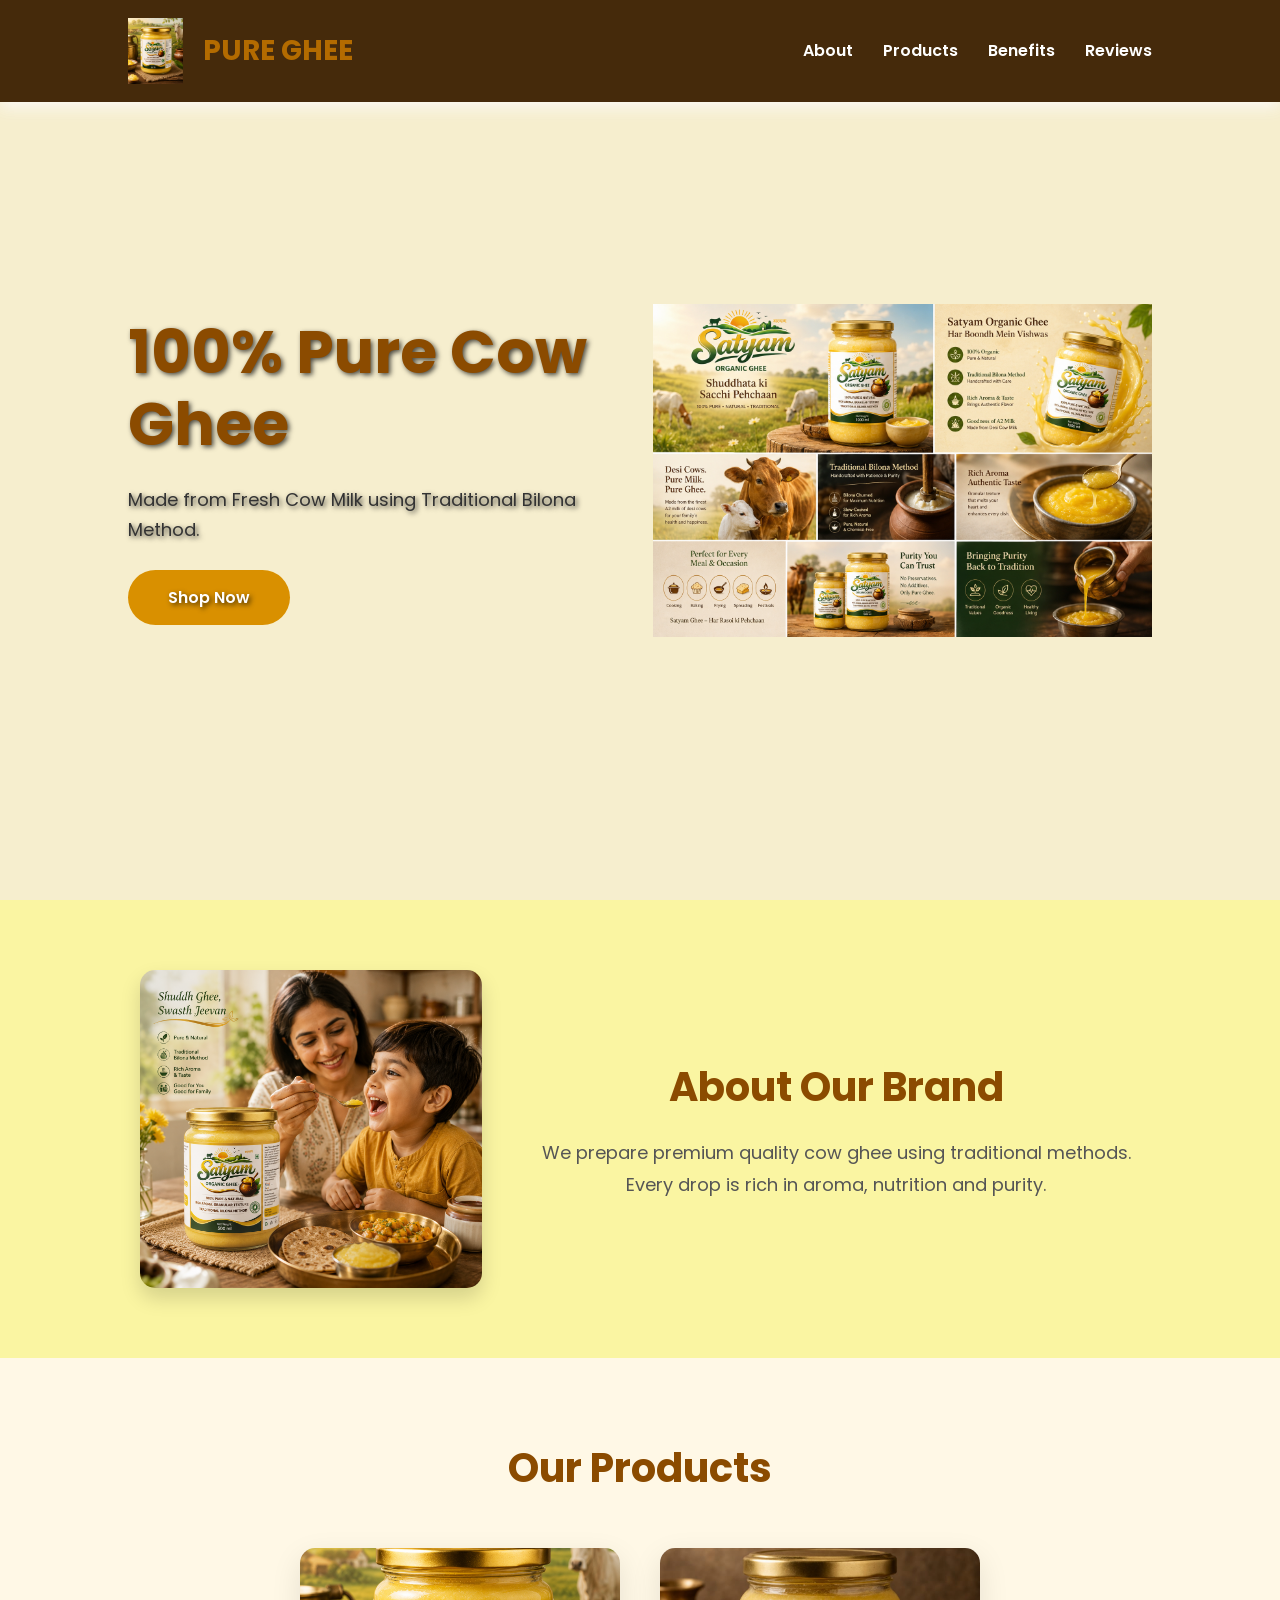
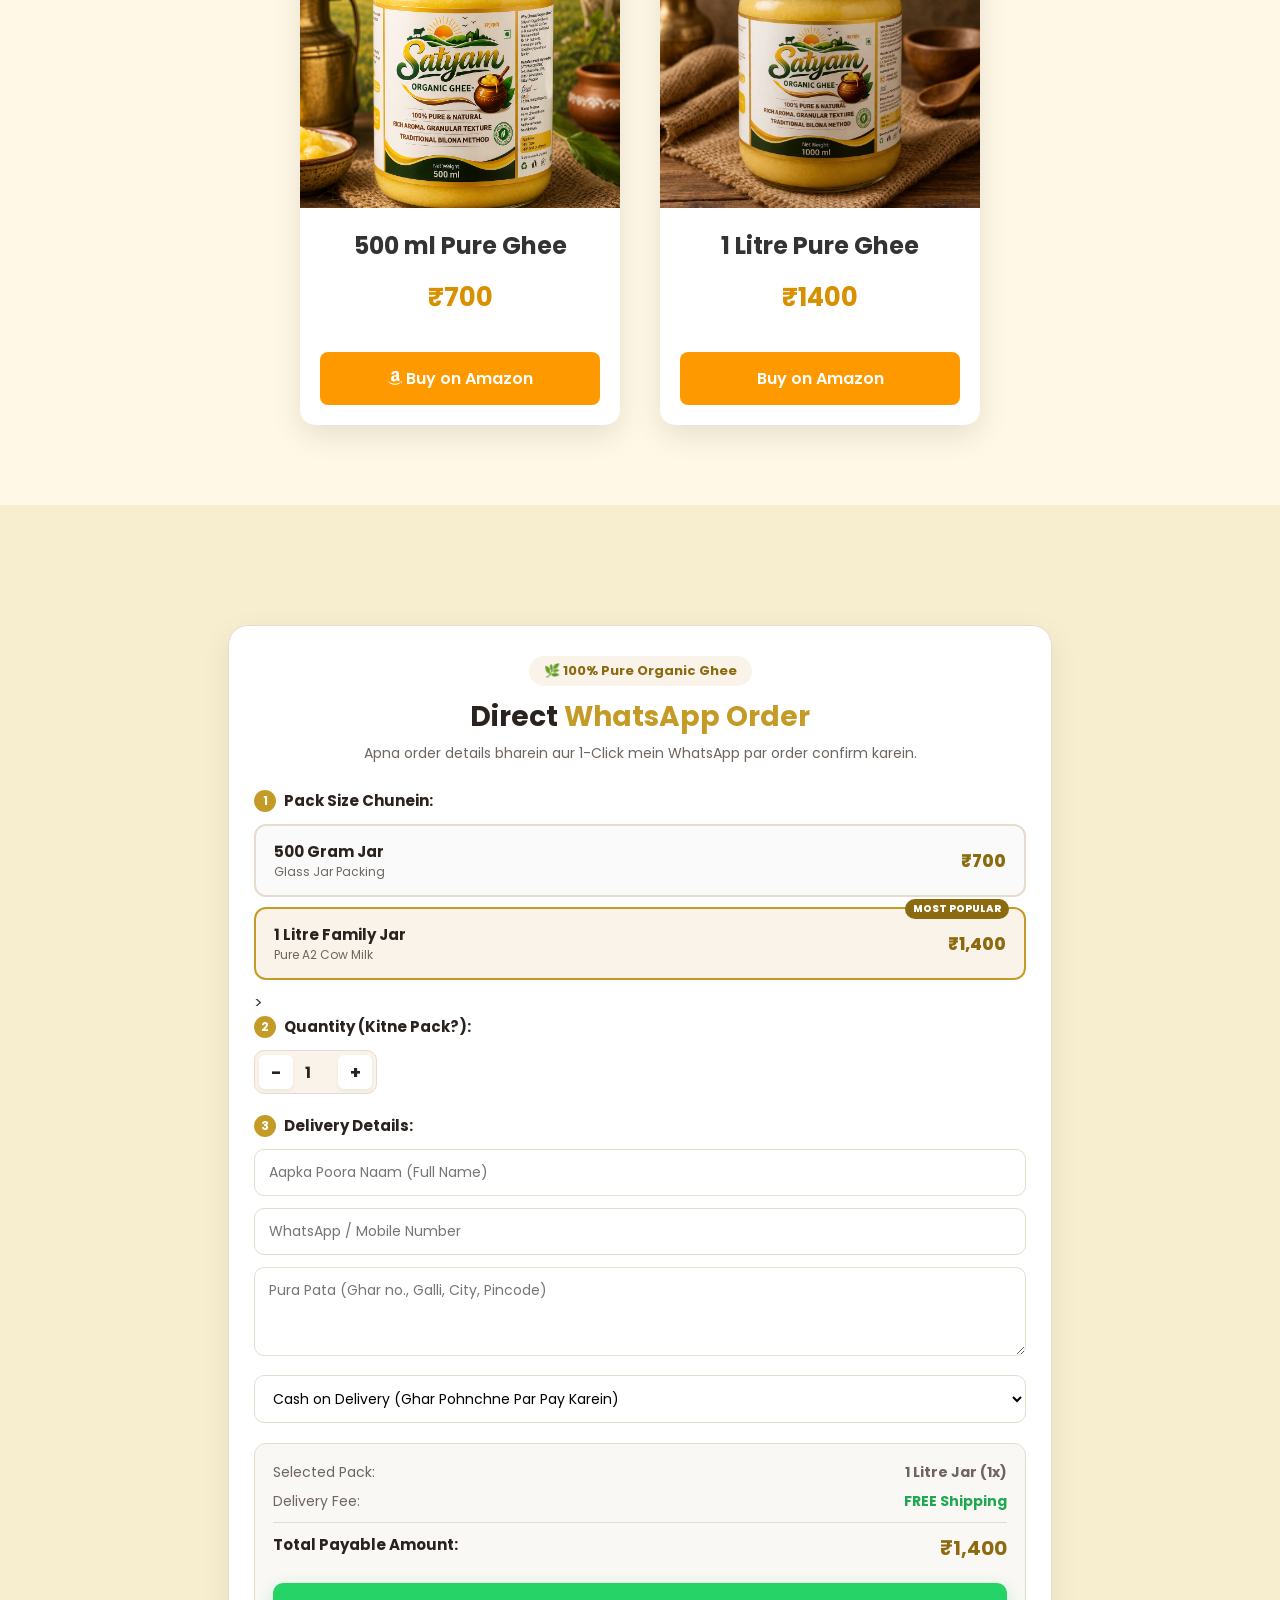
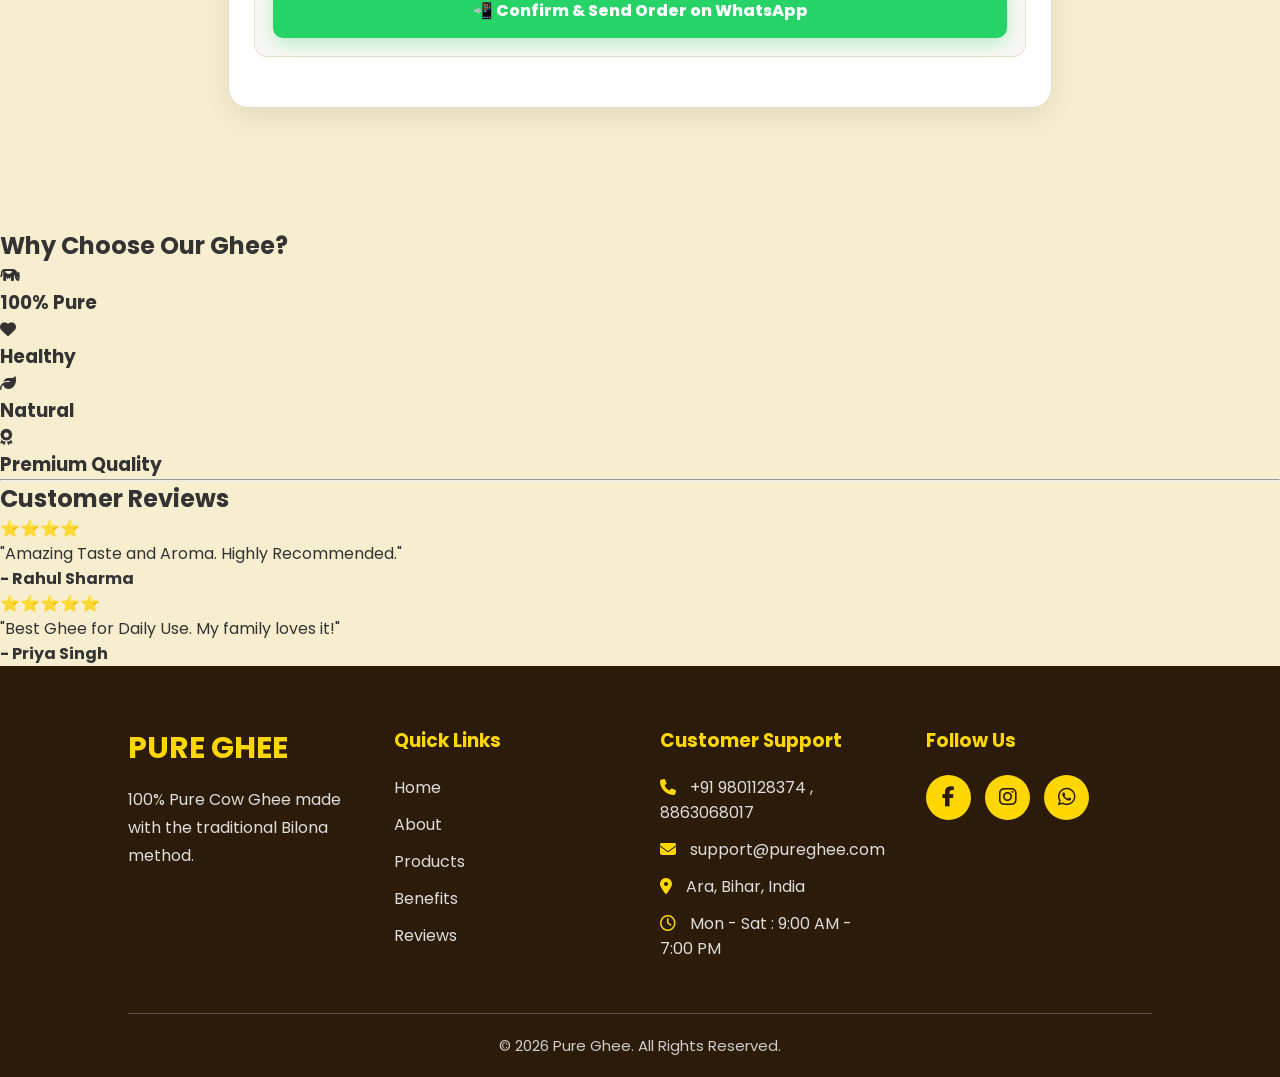
<file: index.html>
<!DOCTYPE html>
<html lang="en">
<head>
    <meta charset="UTF-8">
    <meta name="viewport" content="width=device-width, initial-scale=1.0">
    <title>Pure Ghee | Premium Cow Ghee</title>

    <link rel="stylesheet" href="choti.css">

    <!-- Font Awesome -->
    <link rel="stylesheet"
    href="https://cdnjs.cloudflare.com/ajax/libs/font-awesome/6.5.1/css/all.min.css">
</head>

<body>

<!-- ================= NAVBAR ================= -->

<header>

    <div class="logo">
        <img src="mlimage.png" alt="main image">
        <h2>PURE GHEE</h2>
    </div>

    <nav>
        <ul>
            <li><a href="#about">About</a></li>
            <li><a href="#products">Products</a></li>
            <li><a href="#benefits">Benefits</a></li>
            <li><a href="#reviews">Reviews</a></li>
        </ul>
    </nav>

</header>

<!-- ================= HERO ================= -->

<section class="hero" id="home">

    <div class="hero-text">

        <h1>100% Pure Cow Ghee</h1>

        <p>
            Made from Fresh Cow Milk using
            Traditional Bilona Method.
        </p>

        <a href="#products" class="btn">Shop Now</a>

    </div>

    <div class="hero-image">

        <img src="image.png.png" alt="main image">

    </div>

</section>

<!-- ================= ABOUT ================= -->

<section class="about" id="about">
<div class="about-container">
    <div class="about-image">
        <img src="ghee.png" alt="ghee-photo">
    </div>
<div class="about-text">
<h2>About Our Brand</h2>

<p>

We prepare premium quality cow ghee using
traditional methods. Every drop is rich in aroma,
nutrition and purity.

</p>
</div>
</div> 
</section>

<!-- ================= PRODUCTS ================= -->

<section class="products" id="products">

<h2>Our Products</h2>

<div class="product-container">

<div class="card">

<img src="mlimage.png">

<h3>500 ml Pure Ghee</h3>

<h4>₹700</h4>

<div class="buttons">

<a href="https://amzn.in/d/0iU7Ek55" target="_blank" class="amazon">

<i class="fab fa-amazon"></i>

Buy on Amazon

</a>

</div>

</div>

<div class="card">

<img src="oneimage.png.jpeg">

<h3>1 Litre Pure Ghee</h3>

<h4>₹1400</h4>

<div class="buttons">

<a href="https://amzn.in/d/0iU7Ek55" target="_blank" class="amazon">

Buy on Amazon

</a>

</div>

</div>

</div>

</section>
<section class="pg-checkout-wrapper">
    <div class="pg-order-card">
        
        <div class="pg-card-header">
            <div class="pg-brand-badge">
                🌿 100% Pure Organic Ghee
            </div>
            <h2 class="pg-main-title">Direct <span>WhatsApp Order</span></h2>
            <p class="pg-sub-title">Apna order details bharein aur 1-Click mein WhatsApp par order confirm karein.</p>
        </div>

        <form id="pgCheckoutForm" onsubmit="return false;">
            
            <div class="pg-section-block">
                <label class="pg-section-label">
                    <span class="pg-step-num">1</span> Pack Size Chunein:
                </label>

                <div class="pg-pack-options">
                    <label class="pg-pack-card" onclick="selectPack(this, 700, '500g Jar')">
                        <input type="radio" name="pack_size" value="500g Jar">
                        <div class="pg-pack-info">
                            <span class="pg-pack-name">500 Gram Jar</span>
                            <span class="pg-pack-desc">Glass Jar Packing</span>
                        </div>
                        <div class="pg-pack-price">₹700</div>
                    </label>

                    <label class="pg-pack-card active" onclick="selectPack(this, 1400, '1 Litre Jar')">
                        <input type="radio" name="pack_size" value="1 Litre Jar" checked>
                        <span class="pg-popular-tag">MOST POPULAR</span>
                        <div class="pg-pack-info">
                            <span class="pg-pack-name">1 Litre Family Jar</span>
                            <span class="pg-pack-desc">Pure A2 Cow Milk</span>
                        </div>
                        <div class="pg-pack-price">₹1,400</div>
                    </label>>
                        
            </div>

            <div class="pg-section-block">
                <label class="pg-section-label">
                    <span class="pg-step-num">2</span> Quantity (Kitne Pack?):
                </label>

                <div class="pg-qty-box">
                    <button type="button" class="pg-qty-btn" onclick="updateQuantity(-1)">-</button>
                    <input type="number" id="pgQuantity" value="1" min="1" max="20" readonly>
                    <button type="button" class="pg-qty-btn" onclick="updateQuantity(1)">+</button>
                </div>
            </div>

            <div class="pg-section-block">
                <label class="pg-section-label">
                    <span class="pg-step-num">3</span> Delivery Details:
                </label>

                <div class="pg-input-group">
                    <input type="text" id="pgCustomerName" placeholder="Aapka Poora Naam (Full Name)" required>
                </div>

                <div class="pg-input-group">
                    <input type="tel" id="pgCustomerPhone" placeholder="WhatsApp / Mobile Number" required maxlength="10">
                </div>

                <div class="pg-input-group">
                    <textarea id="pgCustomerAddress" rows="3" placeholder="Pura Pata (Ghar no., Galli, City, Pincode)" required></textarea>
                </div>

                <div class="pg-input-group">
                    <select id="pgPaymentMethod">
                        <option value="Cash on Delivery (COD)">Cash on Delivery (Ghar Pohnchne Par Pay Karein)</option>
                        <option value="UPI / Online Payment">UPI / Online Pay</option>
                    </select>
                </div>
            </div>

            <div class="pg-summary-card">
                <div class="pg-summary-row">
                    <span>Selected Pack:</span>
                    <strong id="pgSummaryPack">1 Litre Jar (1x)</strong>
                </div>
                <div class="pg-summary-row">
                    <span>Delivery Fee:</span>
                    <span style="color: #1DA851; font-weight: bold;">FREE Shipping</span>
                </div>
                <div class="pg-divider"></div>
                <div class="pg-summary-row pg-total-row">
                    <span>Total Payable Amount:</span>
                    <strong id="pgSummaryTotal">₹1,400</strong>
                </div>

                <button type="button" class="pg-wa-submit-btn" onclick="processWhatsAppOrder()">
                    📲 Confirm & Send Order on WhatsApp
                </button>
            </div>

        </form>
    </div>
</section>

<!-- ================= BENEFITS ================= -->

<div id="benefits" class="benefits-section">
    <h2>Why Choose Our Ghee?</h2>
    <div class="benefits-grid">
        <div class="benefit-card">
            <i class="fa-solid fa-cow icon-style"></i>
            <h3>100% Pure</h3>
        </div>
        <div class="benefit-card">
            <i class="fa-solid fa-heart icon-style"></i>
            <h3>Healthy</h3>
        </div>
        <div class="benefit-card">
            <i class="fa-solid fa-leaf icon-style"></i>
            <h3>Natural</h3>
        </div>
        <div class="benefit-card">
            <i class="fa-solid fa-award icon-style"></i>
            <h3>Premium Quality</h3>
        </div>
    </div>
</div>

<hr class="section-divider">

<div id="reviews" class="reviews-section">
    <h2>Customer Reviews</h2>
    <div class="reviews-grid">
        <div class="review-card">
            <div class="stars">⭐⭐⭐⭐</div>
            <p>"Amazing Taste and Aroma. Highly Recommended."</p>
            <h4>- Rahul Sharma</h4>
        </div>
        <div class="review-card">
            <div class="stars">⭐⭐⭐⭐⭐</div>
            <p>"Best Ghee for Daily Use. My family loves it!"</p>
            <h4>- Priya Singh</h4>
        </div>
    </div>
</div>


<!-- ================= FOOTER ================= -->

<footer>

<div class="footer-content">

<div class="footer-logo">
<h2>PURE GHEE</h2>
<p>100% Pure Cow Ghee made with the traditional Bilona method.</p>
</div>

<div class="footer-links">
<h3>Quick Links</h3>
<a href="#home">Home</a>
<a href="#about">About</a>
<a href="#products">Products</a>
<a href="#benefits">Benefits</a>
<a href="#reviews">Reviews</a>
</div>

<div class="footer-support">
<h3>Customer Support</h3>

<p><i class="fa-solid fa-phone"></i> +91 9801128374 
                                      , 8863068017</p>

<p><i class="fa-solid fa-envelope"></i> support@pureghee.com</p>

<p><i class="fa-solid fa-location-dot"></i> Ara, Bihar, India</p>

<p><i class="fa-regular fa-clock"></i> Mon - Sat : 9:00 AM - 7:00 PM</p>

</div>

<div class="footer-social">

<h3>Follow Us</h3>

<a href="https://www.facebook.com/share/19QwqhzK8x/"><i class="fab fa-facebook-f"></i></a>

<a href="https://www.instagram.com/satyamorganicghee00?igsh=ZXNoMm5uYWFmeXg="><i class="fab fa-instagram"></i></a>



<a href="c:\Users\mohit\AppData\Local\Packages\5319275A.WhatsAppDesktop_cv1g1gvanyjgm\LocalState\sessions\89A9E36E4F42AEE8ED56A759640A8AA25ECE40D6\transfers\2026-33\WhatsApp Image 2026-08-13 at 20.25.19.jpeg"><i class="fab fa-whatsapp"></i></a>

</div>

</div>

<hr>

<p class="copyright">
© 2026 Pure Ghee. All Rights Reserved.
</p>

</footer>
<script src="script.js"></script>

</body>
</file>
<file: choti.css>
/*=========================
Google Font
=========================*/
@import url('https://fonts.googleapis.com/css2?family=Poppins:wght@300;400;500;600;700;800&display=swap');

*{
    margin:0;
    padding:0;
    box-sizing:border-box;
    font-family:'Poppins',sans-serif;
    scroll-behavior:smooth;

}

body{
    background:#f6eece;
    color:#333;

}

img{
    max-width:100%;
    display:block;
}

a{
    text-decoration:none;
}

section{
    padding:80px 10%;
}

/*=========================
Navbar
=========================*/

header{
    position:fixed;
    top:0;
    left:0;
    width:100%;
    display:flex;
    justify-content:space-between;
    align-items:center;
    padding:18px 10%;
    background:#452a0b;
    box-shadow:0 5px 15px rgba(252, 250, 250, 0.933);
    z-index:1000;
}

.logo{
    display:flex;
    align-items:center;
    gap:10px;
    white-space: nowrap;
}

.logo img{
    width:55px;
}

.logo h2{
    color:#b36b00;
    font-size:28px;
    margin: 0;
    margin-left: 10px;
}

nav ul{
    display:flex;
    list-style:none;
    gap:30px;
}

nav ul li a{
    color:white;
    font-weight:600;
    transition:.3s;
}

nav ul li a:hover{
    color:#d99000;
}

/*=========================
Hero
=========================*/

.hero{
    min-height:100vh;
    display:flex;
    justify-content:space-between;
    align-items:center;
    gap:25px;
    padding-top:120px;
    background:linear-gradient(135deg,#fff8e6,#ffe4a3);
    background-image: url('https://thumbs.dreamstime.com/b/ghee-oil-against-background-grazing-cows-selective-focus-nature-350918995.jpg');
    background-size: cover;
    background-repeat: no-repeat;

}

.hero-text{
    flex:1;
    text-shadow: 2px 2px 5px rgba(0,0,0,0.7);
}

.hero-text h1{
    font-size:60px;
    color:#8b4b00;
    line-height:1.2;
}

.hero-text p{
    margin:25px 0;
    font-size:18px;
    line-height:30px;
    text-shadow: 2px 2px 5px rgba(0,0,0,0.7);
}

.btn{
    display:inline-block;
    padding:15px 40px;
    background:#d99000;
    color:white;
    border-radius:50px;
    font-weight:600;
    transition:.4s;
}

.btn:hover{
    background:#8b4b00;
    transform:translateY(-4px);
}

.hero-image{
    flex:1;
}

.hero-image img{
    width:100%;
    animation:float 4s ease-in-out infinite;
}

@keyframes float{

0%{
transform:translateY(0);
}

50%{
transform:translateY(-20px);
}

100%{
transform:translateY(0);
}

}
/*=========================
About Section
=========================*/

.about{
    text-align:center;
    background:#ffffff;
}

.about h2{
    font-size:40px;
    color:#8b4b00;
    margin-bottom:20px;
}

.about p{
    max-width:800px;
    margin:auto;
    font-size:18px;
    color:#555;
    line-height:32px;
}

/*=========================
Products
=========================*/

.products{
    background:#fff8e6;
}

.products h2{
    text-align:center;
    font-size:40px;
    color:#8b4b00;
    margin-bottom:50px;
}

.product-container{
    display:flex;
    justify-content:center;
    gap:40px;
    flex-wrap:wrap;
}

.card{
    width:320px;
    background:#fff;
    border-radius:15px;
    overflow:hidden;
    box-shadow:0 10px 30px rgba(0,0,0,.1);
    transition:.4s;
}

.card:hover{
    transform:translateY(-10px);
}

.card img{
    width:100%;
    height:260px;
    object-fit:cover;
}

.card h3{
    text-align:center;
    margin-top:20px;
    font-size:24px;
}

.card h4{
    text-align:center;
    color:#d99000;
    margin:15px 0;
    font-size:26px;
}

.buttons{
    display:flex;
    flex-direction:column;
    gap:15px;
    padding:20px;
}

.amazon{
    background:#FF9900;
    color:white;
    padding:14px;
    border-radius:8px;
    text-align:center;
    font-weight:600;
    transition:.3s;
}

.amazon:hover{
    background:#e48b00;
}

.flipkart{
    background:#2874F0;
    color:white;
    padding:14px;
    border-radius:8px;
    text-align:center;
    font-weight:600;
    transition:.3s;
}

.flipkart:hover{
    background:#1358c7;
}
/* =========================
   FOOTER
========================= */

footer{
    background:#2c1b08;
    color:#fff;
    padding:60px 10% 20px;
}

.footer-content{
    display:flex;
    justify-content:space-between;
    flex-wrap:wrap;
    gap:40px;
}

.footer-logo,
.footer-links,
.footer-support,
.footer-social{
    flex:1;
    min-width:220px;
}

.footer-logo h2{
    color:#FFD700;
    margin-bottom:15px;
    font-size:30px;
}

.footer-logo p{
    line-height:28px;
    color:#ddd;
}

.footer-links h3,
.footer-support h3,
.footer-social h3{
    margin-bottom:20px;
    color:#FFD700;
}

.footer-links a{
    display:block;
    color:#ddd;
    text-decoration:none;
    margin-bottom:12px;
    transition:.3s;
}

.footer-links a:hover{
    color:#FFD700;
    padding-left:8px;
}

.footer-support p{
    margin-bottom:12px;
    color:#ddd;
}

.footer-support i{
    color:#FFD700;
    margin-right:10px;
}

.footer-social a{
    display:inline-block;
    width:45px;
    height:45px;
    line-height:45px;
    text-align:center;
    border-radius:50%;
    background:#FFD700;
    color:#2c1b08;
    margin-right:10px;
    font-size:20px;
    transition:.3s;
}

.footer-social a:hover{
    background:#fff;
    transform:translateY(-5px);
}

footer hr{
    margin:40px 0 20px;
    border:none;
    height:1px;
    background:#555;
}

.copyright{
    text-align:center;
    color:#ccc;
    font-size:15px;
}

/* =========================
   Responsive Footer
========================= */

@media(max-width:768px){

.footer-content{
    flex-direction:column;
    text-align:center;
}

.footer-social a{
    margin:8px;
}
.benefits{
    padding:50px 20px;
    text-align: center;
    background-color: #fcf9f2;
}
/* Benefits Card ka Design */
.benefit-card {
    background-color: white;
    padding: 30px 20px;
    border-radius: 12px;
    box-shadow: 0 4px 10px rgba(0, 0, 0, 0.08); /* Halka sa shadow */
    width: 150px;
    transition: transform 0.3s;
    border-top: 4px solid #f5b041; /* Ghee jaisa golden border upar ki taraf */
}

/* Mouse le jane par card upar uthega */
.benefit-card:hover {
    transform: translateY(-8px);
}

.icon-style {
    font-size: 40px;
    color: #f5b041; /* Golden icons */
    margin-bottom: 15px;
}

.benefit-card h3 {
    color: #333;
    font-size: 20px;
}

/* Divider Line */
.section-divider {
    border: none;
    height: 1px;
    background-color: #e0d5c1;
    margin: 0 10%;
}

/* Review Card ka Design */
.review-card {
    background-color: white;
    padding: 25px;
    border-radius: 12px;
    box-shadow: 0 4px 10px rgba(0, 0, 0, 0.08);
    width: 320px;
    text-align: left;
    border-left: 5px solid #f5b041; /* Side mein golden line */
}

.stars {
    font-size: 18px;
    margin-bottom: 15px;
}

.review-card p {
    font-style: italic;
    color: #555;
    font-size: 16px;
    line-height: 1.5;
}

.review-card h4 {
    margin-top: 15px;
    color: #5c3a21;
}
.benefits-grid{
    display: grid;
    grid-template-columns: auto auto;
    gap: 30px;
    justify-content: center;
    max-width: 550px;
    margin: 0 auto;
}
header{
    flex-direction: column;
    padding: 10px;
}
.logo{
    margin-bottom: 15px;
}
nav ul{
    display: flex;
    flex-wrap: wrap;
    justify-content: center;
    gap: 15px;
    padding: 0;
}
}
.about{
    padding: 70px 20px;
    background-color: #faf5a2;
}
.about-container{
    display: flex;
    align-items: center;
    justify-content: center;
    gap: 50px;
    max-width: 1000px;
    margin: 0 auto;
}
.about-image img{
    width: 100%;
    max-width: 450px;
    border-radius: 15px;
    box-shadow: 0 10px 20px rgba(0,0,0,0.15);
}
/* ==============================================
   2. CSS STYLES (Apni main style.css ke aakhir me paste karein)
   ============================================== */

.pg-checkout-wrapper {
    width: 100%;
    max-width: 1080px;
    margin: 40px auto;
    font-family: 'Segoe UI', Roboto, Helvetica, Arial, sans-serif;
    box-sizing: border-box;
}

.pg-checkout-wrapper *, 
.pg-checkout-wrapper *::before, 
.pg-checkout-wrapper *::after {
    box-sizing: border-box;
}

.pg-order-card {
    background: #FFFFFF;
    border-radius: 20px;
    box-shadow: 0 10px 30px rgba(0, 0, 0, 0.08);
    padding: 30px 25px;
    border: 1px solid #E6DCCE;
}

.pg-card-header {
    text-align: center;
    margin-bottom: 25px;
}

.pg-brand-badge {
    display: inline-block;
    background: #F9F3EA;
    color: #8C6A10;
    font-size: 13px;
    font-weight: 700;
    padding: 5px 15px;
    border-radius: 50px;
    margin-bottom: 10px;
}

.pg-main-title {
    font-size: 28px;
    color: #2A221E;
    margin: 0;
}

.pg-main-title span {
    color: #C59B27;
}

.pg-sub-title {
    font-size: 14px;
    color: #6E655F;
    margin-top: 5px;
}

.pg-section-block {
    margin-bottom: 20px;
}

.pg-section-label {
    display: flex;
    align-items: center;
    gap: 8px;
    font-weight: 700;
    font-size: 15px;
    color: #2A221E;
    margin-bottom: 12px;
}

.pg-step-num {
    background: #C59B27;
    color: #FFF;
    width: 22px;
    height: 22px;
    border-radius: 50%;
    display: inline-flex;
    align-items: center;
    justify-content: center;
    font-size: 12px;
}

.pg-pack-options {
    display: flex;
    flex-direction: column;
    gap: 10px;
}

.pg-pack-card {
    position: relative;
    display: flex;
    align-items: center;
    justify-content: space-between;
    padding: 14px 18px;
    border: 2px solid #E6DCCE;
    border-radius: 12px;
    cursor: pointer;
    transition: all 0.25s ease;
    background: #FAFAFA;
}

.pg-pack-card input[type="radio"] {
    display: none;
}

.pg-pack-card:hover {
    border-color: #C59B27;
    background: #FFF;
}

.pg-pack-card.active {
    border-color: #C59B27;
    background: #F9F3EA;
}

.pg-pack-info {
    display: flex;
    flex-direction: column;
}

.pg-pack-name {
    font-weight: 700;
    font-size: 15px;
    color: #2A221E;
}

.pg-pack-desc {
    font-size: 12px;
    color: #6E655F;
}

.pg-pack-price {
    font-weight: 800;
    font-size: 17px;
    color: #8C6A10;
}

.pg-popular-tag {
    position: absolute;
    top: -10px;
    right: 15px;
    background: #8C6A10;
    color: #FFF;
    font-size: 10px;
    font-weight: 800;
    padding: 2px 8px;
    border-radius: 12px;
}

.pg-qty-box {
    display: inline-flex;
    align-items: center;
    background: #F9F3EA;
    border: 1px solid #E6DCCE;
    border-radius: 10px;
    padding: 4px;
}

.pg-qty-btn {
    width: 34px;
    height: 34px;
    border: none;
    background: #FFF;
    border-radius: 6px;
    color: #2A221E;
    font-size: 18px;
    font-weight: bold;
    cursor: pointer;
    box-shadow: 0 2px 4px rgba(0,0,0,0.05);
    transition: 0.2s;
}

.pg-qty-btn:hover {
    background: #C59B27;
    color: #FFF;
}

.pg-qty-box input {
    width: 45px;
    text-align: center;
    border: none;
    background: transparent;
    font-weight: 700;
    font-size: 16px;
    color: #2A221E;
}

.pg-input-group {
    margin-bottom: 12px;
}

.pg-input-group input,
.pg-input-group textarea,
.pg-input-group select {
    width: 100%;
    padding: 12px 14px;
    border: 1.5px solid #E6DCCE;
    border-radius: 10px;
    font-size: 14px;
    outline: none;
    background: #FFF;
    transition: 0.25s;
}

.pg-input-group textarea {
    resize: vertical;
}

.pg-input-group input:focus,
.pg-input-group textarea:focus,
.pg-input-group select:focus {
    border-color: #C59B27;
    box-shadow: 0 0 0 3px rgba(197, 155, 39, 0.15);
}

.pg-summary-card {
    background: #FAF8F5;
    border: 1px solid #E6DCCE;
    border-radius: 12px;
    padding: 18px;
    margin-top: 15px;
}

.pg-summary-row {
    display: flex;
    justify-content: space-between;
    font-size: 14px;
    color: #6E655F;
    margin-bottom: 8px;
}

.pg-divider {
    height: 1px;
    background: #E6DCCE;
    margin: 10px 0;
}

.pg-total-row {
    font-size: 15px;
    color: #2A221E;
    font-weight: 700;
}

.pg-total-row strong {
    font-size: 20px;
    color: #8C6A10;
}

.pg-wa-submit-btn {
    width: 100%;
    background: #25D366;
    color: #FFF;
    border: none;
    padding: 15px;
    border-radius: 10px;
    font-size: 16px;
    font-weight: 800;
    cursor: pointer;
    margin-top: 12px;
    box-shadow: 0 6px 18px rgba(37, 211, 102, 0.3);
    transition: all 0.3s ease;
}

.pg-wa-submit-btn:hover {
    background: #1DA851;
    transform: translateY(-2px);
}
/* Mobile view ke liye About section ka layout */
@media (max-width: 768px) {
    .about-container {
        display: flex;
        flex-direction: column; /* Isse content ek ke niche ek aayega */
        align-items: center;    /* Content center mein aayega */
    }

    .about-image {
        order: -1; /* Yeh photo ko text ke upar bhej dega */
        margin-bottom: 20px; /* Photo aur text ke beech mein thodi jagah banayega */
        width: 100%;
        display: flex;
        justify-content: center;
    }

    .about-text {
        text-align: center; /* Text ko center mein dikhane ke liye */
        width: 100%;
    }
}
</file>
